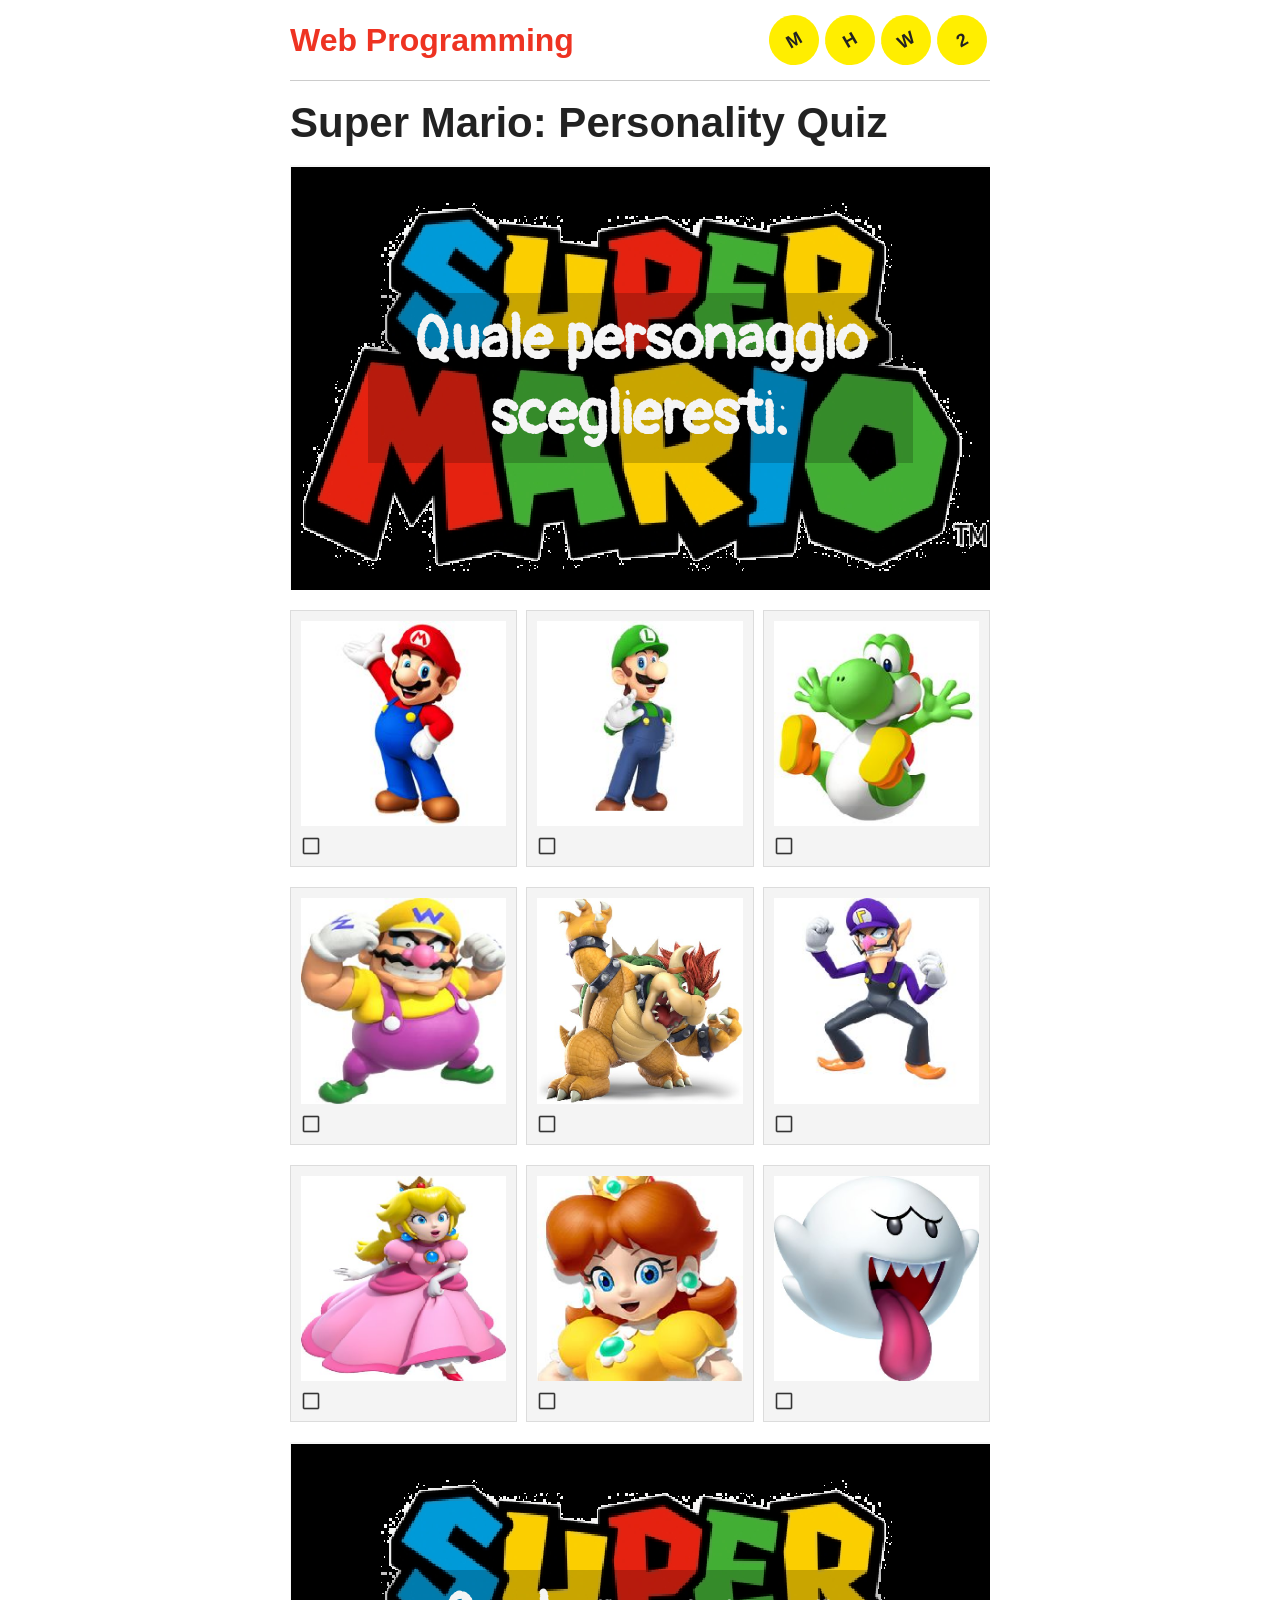
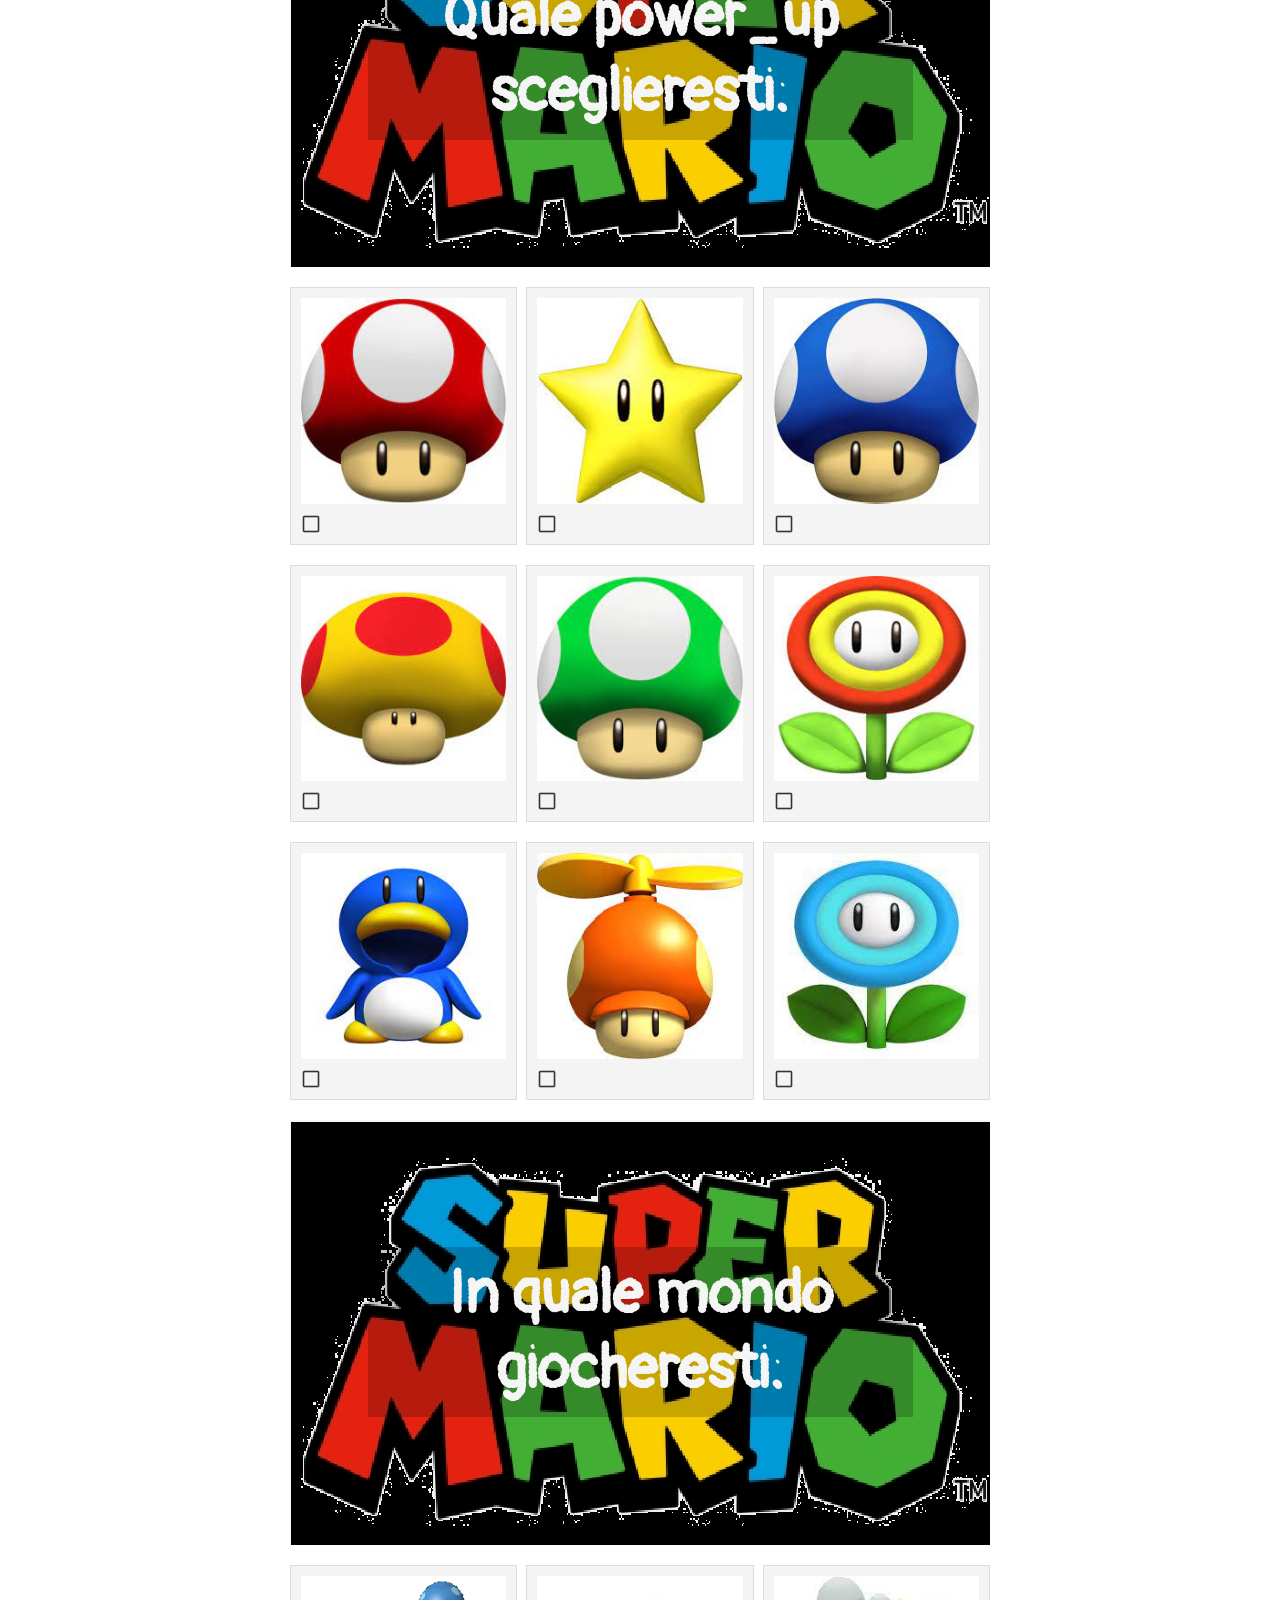
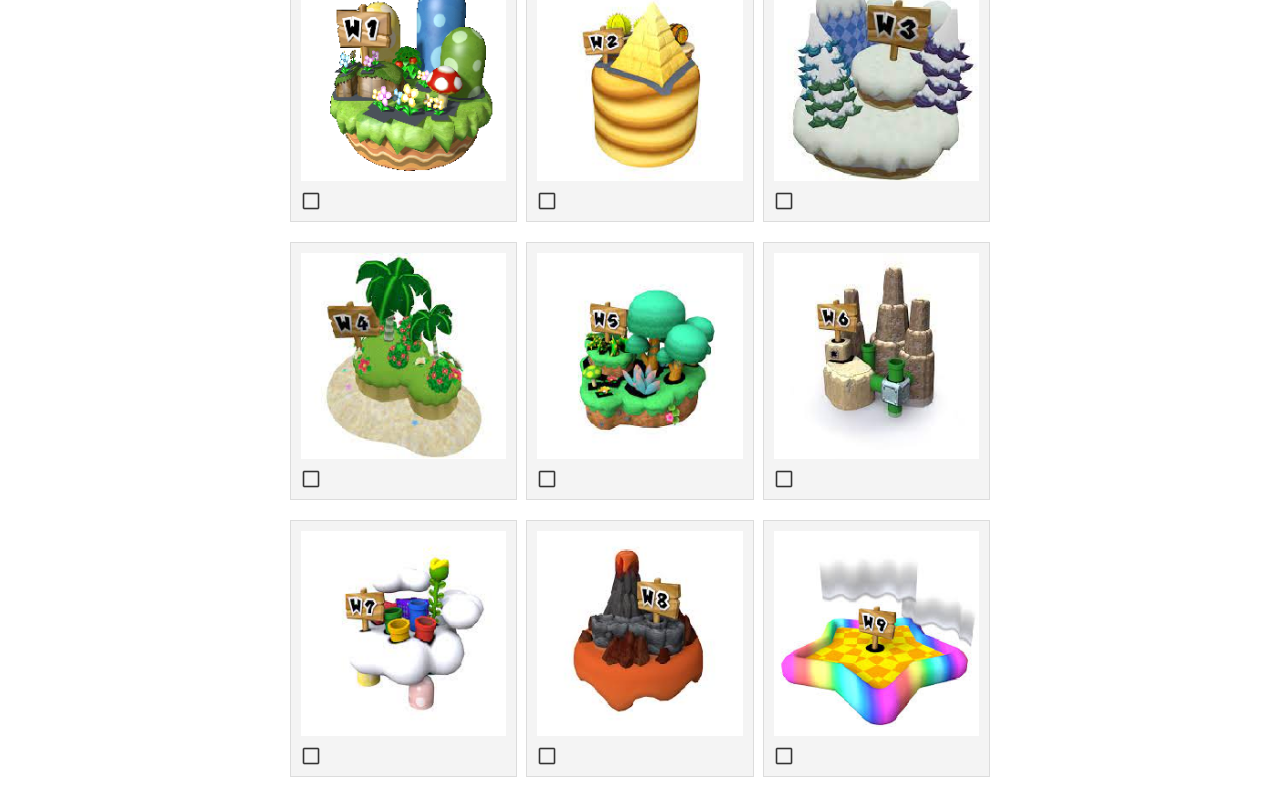
<file: index.html>
<!DOCTYPE html>
<html>

  <head>
    <meta charset="utf-8">
    <meta name="viewport" content="width=device-width, initial-scale=1">
    <title>Super Mario: Personality Quiz</title>
    <link href="https://fonts.googleapis.com/css?family=Pangolin:400,700|Proxima+Nova" rel="stylesheet" type="text/css">
    <link rel="stylesheet" href="provided-style.css"/>
    <link rel="stylesheet" href="style.css"/>
    <script src="constants.js" defer="true"></script>
    <script src="script.js" defer="true"></script>
  </head>

  <body>
    <article>
      <header>
          <h1>Web Programming</h1>
          <div>
            <span>M</span>
            <span>H</span>
            <span>W</span>
            <span>2</span>
          </div>
      </header>
      <h1>Super Mario: Personality Quiz</h1>

      <section class="question-name">
        <h1>Quale personaggio sceglieresti:</h1>
      </section>

      <section class="choice-grid">
        <div data-choice-id="blep" data-question-id="one">
          <img src="./images/one/1_1.png"/>
          <img class="checkbox" src="images/unchecked.png"/>
        </div>

        <div data-choice-id="happy" data-question-id="one">
          <img src="./images/one/1_2.png"/>
          <img class="checkbox" src="images/unchecked.png"/>
        </div>

        <div data-choice-id="sleeping" data-question-id="one">
          <img src="./images/one/1_3.png"/>
          <img class="checkbox" src="images/unchecked.png"/>
        </div>

        <div data-choice-id="dopey" data-question-id="one">
          <img src="./images/one/1_4.png"/>
          <img class="checkbox" src="images/unchecked.png"/>
        </div>

        <div data-choice-id="burger" data-question-id="one">
          <img src="./images/one/1_5.png"/>
          <img class="checkbox" src="images/unchecked.png"/>
        </div>

        <div data-choice-id="cart" data-question-id="one">
          <img src="./images/one/1_6.png"/>
          <img class="checkbox" src="images/unchecked.png"/>
        </div>

        <div data-choice-id="nerd" data-question-id="one">
          <img src="./images/one/1_7.png"/>
          <img class="checkbox" src="images/unchecked.png"/>
        </div>

        <div data-choice-id="shy" data-question-id="one">
          <img src="./images/one/1_8.png"/>
          <img class="checkbox" src="images/unchecked.png"/>
        </div>

        <div data-choice-id="sleepy" data-question-id="one">
          <img src="./images/one/1_9.png"/>
          <img class="checkbox" src="images/unchecked.png"/>
        </div>
      </section>

      <section class="question-name">
        <h1>Quale power_up sceglieresti:</h1>
      </section>

      <section class="choice-grid">
        <div data-choice-id="blep" data-question-id="two">
          <img src="images/two/2_1.png"/>
          <img class="checkbox" src="images/unchecked.png"/>
        </div>

        <div data-choice-id="happy" data-question-id="two">
          <img src="images/two/2_2.png"/>
          <img class="checkbox" src="images/unchecked.png"/>
        </div>

        <div data-choice-id="sleeping" data-question-id="two">
          <img src="images/two/2_3.png"/>
          <img class="checkbox" src="images/unchecked.png"/>
        </div>

        <div data-choice-id="dopey" data-question-id="two">
          <img src="images/two/2_4.png"/>
          <img class="checkbox" src="images/unchecked.png"/>
        </div>

        <div data-choice-id="burger" data-question-id="two">
          <img src="images/two/2_5.png"/>
          <img class="checkbox" src="images/unchecked.png"/>
        </div>

        <div data-choice-id="cart" data-question-id="two">
          <img src="images/two/2_6.png"/>
          <img class="checkbox" src="images/unchecked.png"/>
        </div>

        <div data-choice-id="nerd" data-question-id="two">
          <img src="images/two/2_7.png"/>
          <img class="checkbox" src="images/unchecked.png"/>
        </div>

        <div data-choice-id="shy" data-question-id="two">
          <img src="images/two/2_8.png"/>
          <img class="checkbox" src="images/unchecked.png"/>
        </div>

        <div data-choice-id="sleepy" data-question-id="two">
          <img src="images/two/2_9.png"/>
          <img class="checkbox" src="images/unchecked.png"/>
        </div>
      </section>

      <section class="question-name">
        <h1>In quale mondo giocheresti:</h1>
      </section>

      <section class="choice-grid">
        <div data-choice-id="blep" data-question-id="three">
          <img src="images/three/3_1.png"/>
          <img class="checkbox" src="images/unchecked.png"/>
        </div>

        <div data-choice-id="happy" data-question-id="three">
          <img src="images/three/3_2.png"/>
          <img class="checkbox" src="images/unchecked.png"/>
        </div>

        <div data-choice-id="sleeping" data-question-id="three">
          <img src="images/three/3_3.png"/>
          <img class="checkbox" src="images/unchecked.png"/>
        </div>

        <div data-choice-id="dopey" data-question-id="three">
          <img src="images/three/3_4.png"/>
          <img class="checkbox" src="images/unchecked.png"/>
        </div>

        <div data-choice-id="burger" data-question-id="three">
          <img src="images/three/3_5.png"/>
          <img class="checkbox" src="images/unchecked.png"/>
        </div>

        <div data-choice-id="cart" data-question-id="three">
          <img src="images/three/3_6.png"/>
          <img class="checkbox" src="images/unchecked.png"/>
        </div>

        <div data-choice-id="nerd" data-question-id="three">
          <img src="images/three/3_7.png"/>
          <img class="checkbox" src="images/unchecked.png"/>
        </div>

        <div data-choice-id="shy" data-question-id="three">
          <img src="images/three/3_8.png"/>
          <img class="checkbox" src="images/unchecked.png"/>
        </div>

        <div data-choice-id="sleepy" data-question-id="three">
          <img src="images/three/3_9.png"/>
          <img class="checkbox" src="images/unchecked.png"/>
        </div>
      </section>

    </article>
  </body>
</html>
</file>
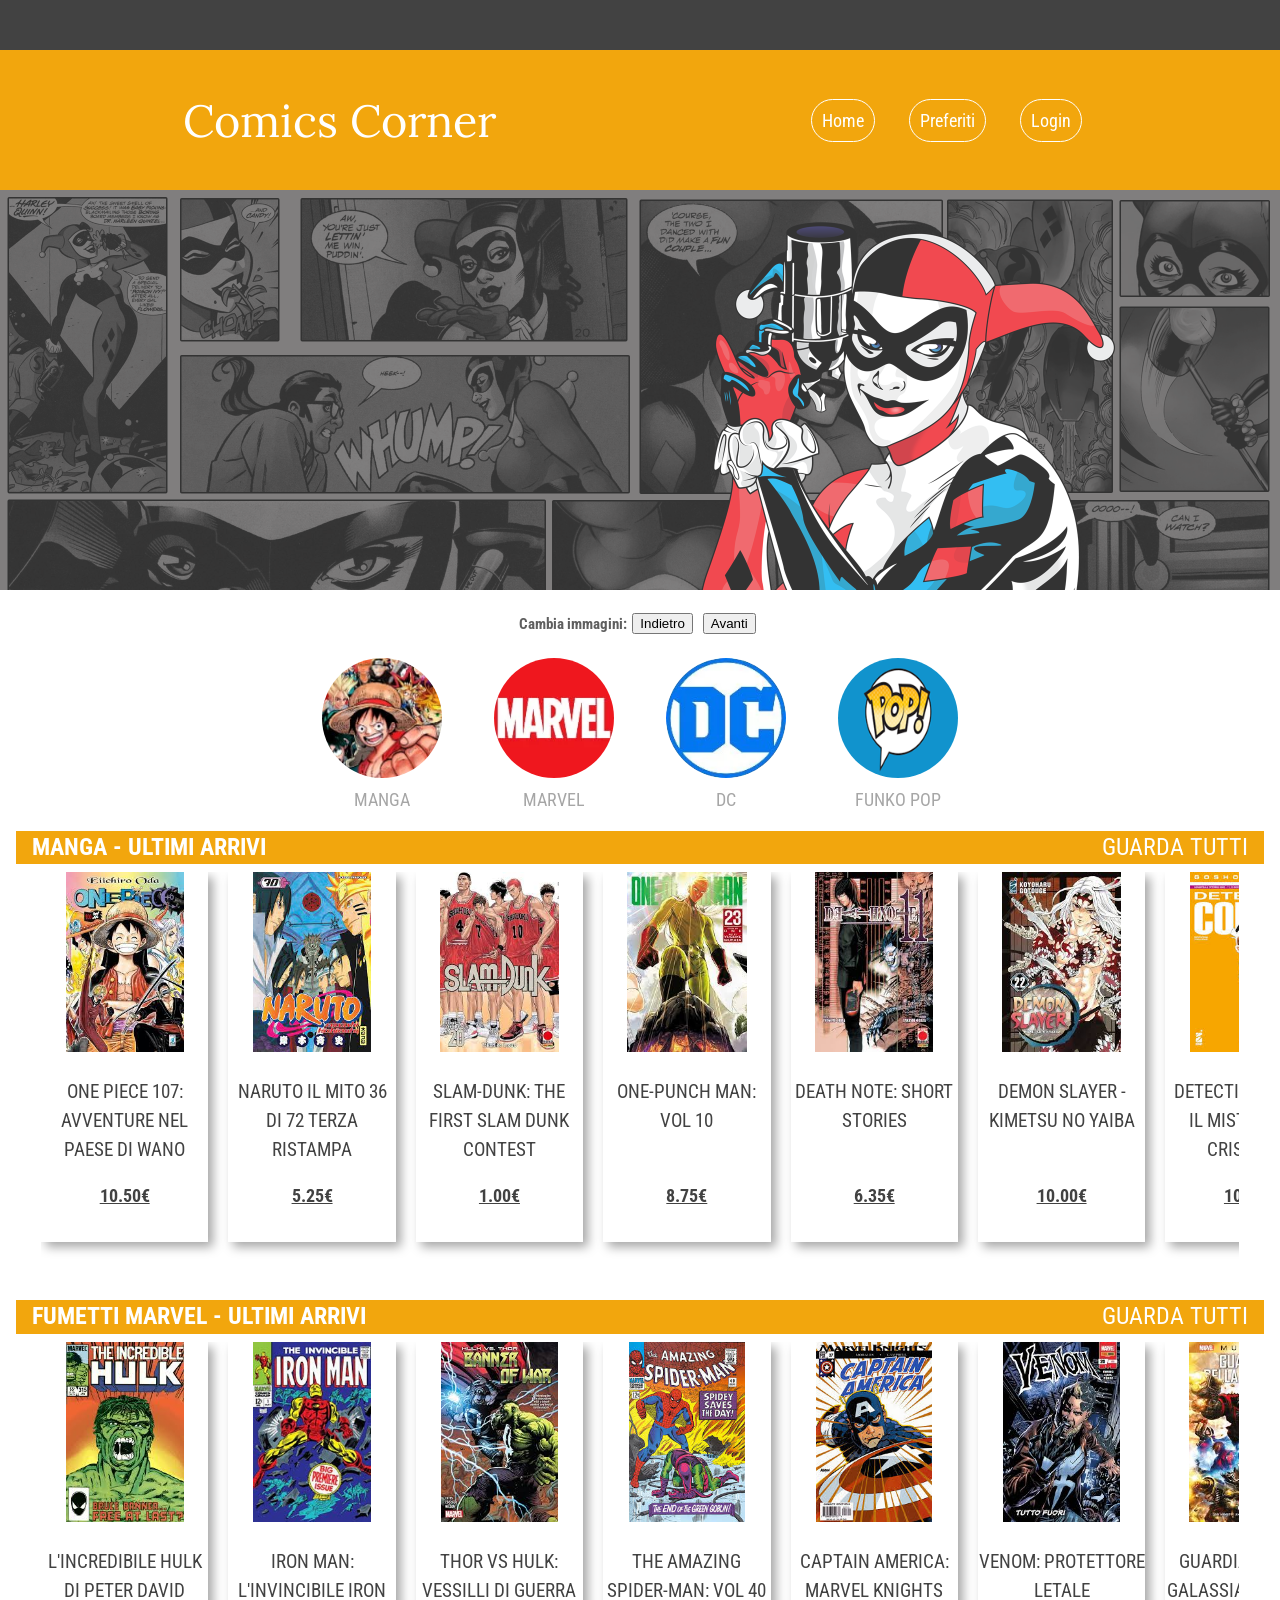
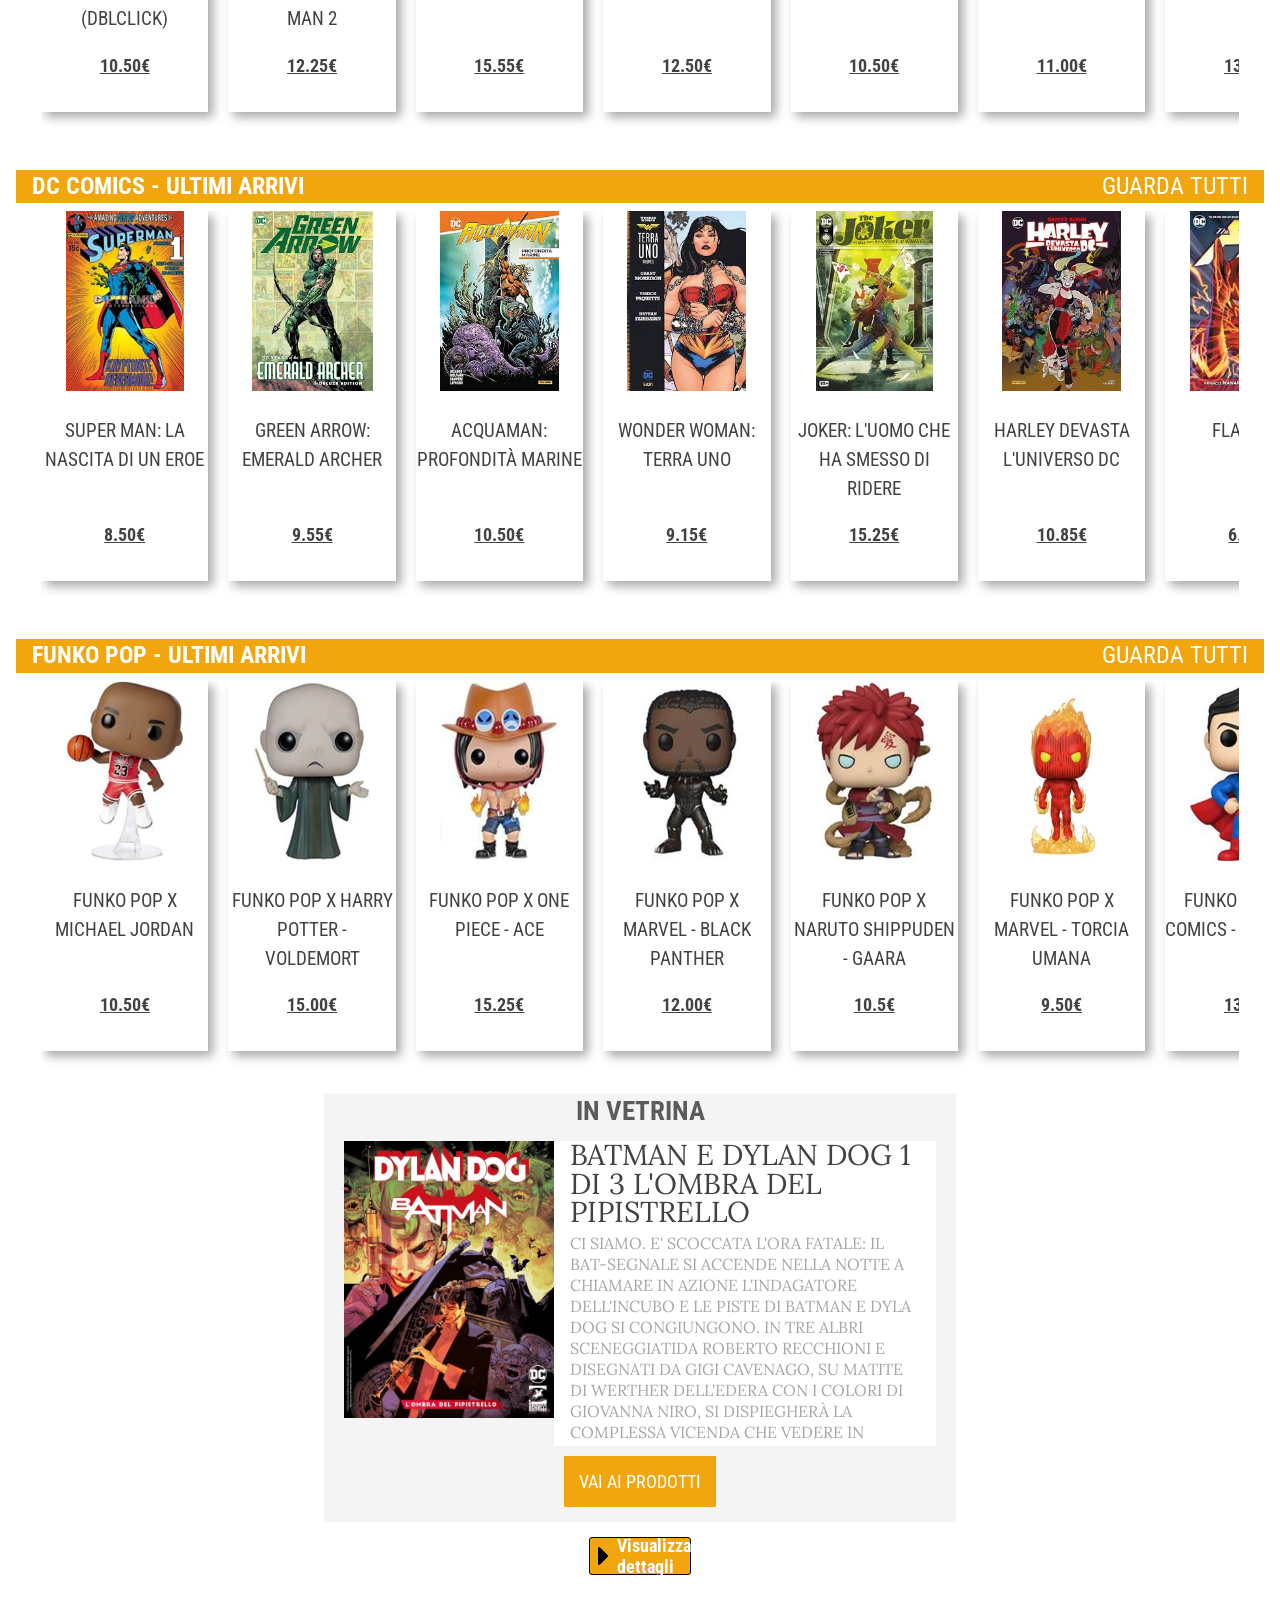
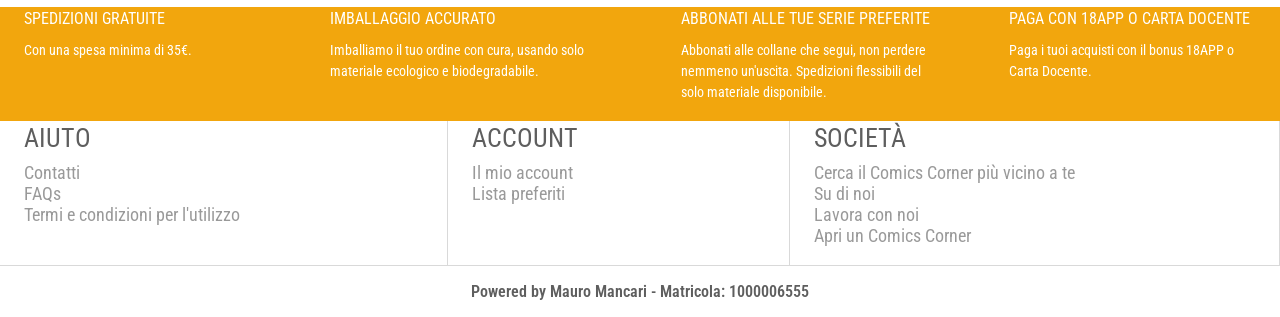
<file: mhw2.html>
<!DOCTYPE html>
<html>
    <head>
        <meta charset="utf-8">
        <meta name="viewport" content="width=device-width, initial-scale=1">
        <link href="https://fonts.googleapis.com/css2?family=Roboto+Condensed:ital,wght@0,100..900;1,100..900&display=swap" rel="stylesheet">
        <link href="https://fonts.googleapis.com/css2?family=Lora:ital,wght@0,400..700;1,400..700&display=swap" rel="stylesheet">
        <link rel="stylesheet" href="mhw2.css">
        <script src="mhw2.js" defer></script>
        <title>Comics Corner</title>
    </head>
    <body>
        <header>
            <div class="upper-bar"></div>
            <div class="middle-bar">
                <nav>
                    <div id="logo">
                        <span>Comics Corner</span>                    
                    </div>
                    <div id="links">
                        <a>Home</a>
                        <a>Preferiti</a>
                        <a>Login</a>
                    </div>
                    <div id="menu">
                        <div></div>
                        <div></div>
                        <div></div>
                    </div>
                </nav>           
            </div>
        </header>

        <section class="section-img">
        </section>
        <div id="button-change">
            <h5>Cambia immagini:</h5>
            <button id="indietro">Indietro</button>
            <button id="avanti">Avanti</button>
        </div>
        
        <section id="album-view" class="main">
            <div class="boxed-content-column">
                <div class="box-container">
                    <a title="MANGA">
                        <h3>Manga</h3>
                        <img src="img/manga.webp">
                    </a>
                    <a title="MARVEL">
                        <h3>Marvel</h3>
                        <img src="img/fumetti.webp">
                    </a>
                    <a title="DC">
                        <h3>DC</h3>
                        <img src="img/DC.webp">
                    </a>
                    <a title="FUNKO POP">
                        <h3>Funko Pop</h3>
                        <img src="img/funko.png">
                    </a>
                </div>

                <div class="contenitore">
                    <div class="griglia">
                        <a class="box-color">
                            <h2>Manga - Ultimi arrivi</h2>
                            <div class="effects">
                                <span class="efx">GUARDA TUTTI</span>
                            </div>
                        </a>

                        <div class="slider">
                            <!-- <div></div> bottoni per far girare le immagini-->
                            <div class="slider-cont">
                                <div id class="list">
                                    <a class="box-link">
                                        <div class="card">
                                            <div class="text-block">
                                                <h3 class="caption">One Piece 107: Avventure nel paese di Wano</h3>
                                                <h4 class="prezzo">
                                                    <span>10.50€</span>
                                                </h4>
                                            </div>
                                            <img src="img/onepiece.jpeg" class="slider-img mdl-img">
                                        </div>
                                    </a>
                                    <a class="box-link">
                                        <div class="card">
                                            <div class="text-block">
                                                <h3 class="caption">Naruto il mito 36 di 72 terza ristampa</h3>
                                                <h4 class="prezzo">
                                                    <span>5.25€</span>
                                                </h4>
                                            </div>
                                            <img src="img/naruto.jpeg" class="slider-img mdl-img">
                                        </div>
                                    </a>
                                    <a class="box-link">
                                        <div class="card">
                                            <div class="text-block">
                                                <h3 class="caption">Slam-Dunk: The first slam dunk contest</h3>
                                                <h4 class="prezzo">
                                                    <span>1.00€</span>
                                                </h4>
                                            </div>
                                            <img src="img/slamdunk.jpeg" class="slider-img mdl-img">
                                        </div>
                                    </a>
                                    <a class="box-link">
                                        <div class="card">
                                            <div class="text-block">
                                                <h3 class="caption">One-Punch Man: Vol 10</h3>
                                                <h4 class="prezzo">
                                                    <span>8.75€</span>
                                                </h4>
                                            </div>
                                            <img src="img/punchman.jpeg" class="slider-img mdl-img">
                                        </div>
                                    </a>
                                    <a class="box-link">
                                        <div class="card">
                                            <div class="text-block">
                                                <h3 class="caption">Death Note: Short Stories</h3>
                                                <h4 class="prezzo">
                                                    <span>6.35€</span>
                                                </h4>
                                            </div>
                                            <img src="img/death.jpeg" class="slider-img mdl-img">
                                        </div>
                                    </a>
                                    <a class="box-link">
                                        <div class="card">
                                            <div class="text-block">
                                                <h3 class="caption">Demon Slayer - Kimetsu no yaiba</h3>
                                                <h4 class="prezzo">
                                                    <span>10.00€</span>
                                                </h4>
                                            </div>
                                            <img src="img/demon.jpeg" class="slider-img mdl-img">
                                        </div>
                                    </a>
                                    <a class="box-link">
                                        <div class="card">
                                            <div class="text-block">
                                                <h3 class="caption">Detective Conan: Il mistero del cristallo</h3>
                                                <h4 class="prezzo">
                                                    <span>10.55€</span>
                                                </h4>
                                            </div>
                                            <img src="img/conan.jpeg" class="slider-img mdl-img">
                                        </div>
                                    </a>
                                </div>
                            </div>
                        </div>
                    </div>
                </div>

                <div class="contenitore">
                    <div class="griglia">
                        <a class="box-color">
                            <h2>Fumetti Marvel - Ultimi arrivi</h2>
                            <div class="effects">
                                <span class="efx">GUARDA TUTTI</span>
                            </div>
                        </a>

                        <div class="slider">
                            <!-- <div></div> bottoni per far girare le immagini-->
                            <div class="slider-cont">
                                <div class="list">
                                    <a class="box-link">
                                        <div class="card pref">
                                            <div class="text-block">
                                                <h3 class="caption">L'incredibile Hulk di Peter David (dblclick)</h3>
                                                <h4 class="prezzo">
                                                    <span>10.50€</span>
                                                </h4>
                                            </div>
                                            <img src="img/hulk.jpeg" class="slider-img">
                                        </div>
                                    </a>
                                    <a class="box-link">
                                        <div class="card">
                                            <div class="text-block">
                                                <h3 class="caption">Iron Man: L'invincibile Iron Man 2</h3>
                                                <h4 class="prezzo">
                                                    <span>12.25€</span>
                                                </h4>
                                            </div>
                                            <img src="img/ironman.jpeg" class="slider-img mdl-img">
                                        </div>
                                    </a>
                                    <a class="box-link">
                                        <div class="card">
                                            <div class="text-block">
                                                <h3 class="caption">Thor vs Hulk: Vessilli di guerra</h3>
                                                <h4 class="prezzo">
                                                    <span>15.55€</span>
                                                </h4>
                                            </div>
                                            <img src="img/thorvshulk.jpeg" class="slider-img mdl-img">
                                        </div>
                                    </a>
                                    <a class="box-link">
                                        <div class="card">
                                            <div class="text-block">
                                                <h3 class="caption">The Amazing Spider-Man: Vol 40</h3>
                                                <h4 class="prezzo">
                                                    <span>12.50€</span>
                                                </h4>
                                            </div>
                                            <img src="img/spideman.jpeg" class="slider-img mdl-img">
                                        </div>
                                    </a>
                                    <a class="box-link">
                                        <div class="card">
                                            <div class="text-block">
                                                <h3 class="caption">Captain America: Marvel Knights</h3>
                                                <h4 class="prezzo">
                                                    <span>10.50€</span>
                                                </h4>
                                            </div>
                                            <img src="img/captainamerica.jpeg" class="slider-img mdl-img">
                                        </div>
                                    </a>
                                    <a class="box-link">
                                        <div class="card">
                                            <div class="text-block">
                                                <h3 class="caption">Venom: Protettore letale</h3>
                                                <h4 class="prezzo">
                                                    <span>11.00€</span>
                                                </h4>
                                            </div>
                                            <img src="img/venom.jpeg" class="slider-img mdl-img">
                                        </div>
                                    </a>
                                    <a class="box-link">
                                        <div class="card">
                                            <div class="text-block">
                                                <h3 class="caption">Guardiani della Galassia: Retaggio</h3>
                                                <h4 class="prezzo">
                                                    <span>13.25€</span>
                                                </h4>
                                            </div>
                                            <img src="img/guardiani.jpeg" class="slider-img mdl-img">
                                        </div>
                                    </a>
                                </div>
                            </div>
                        </div>
                    </div>
                </div>

                <div class="contenitore">
                    <div class="griglia">
                        <a class="box-color">
                            <h2>DC Comics - Ultimi arrivi</h2>
                            <div class="effects">
                                <span class="efx">GUARDA TUTTI</span>
                            </div>
                        </a>

                        <div class="slider">
                            <!-- <div></div> bottoni per far girare le immagini-->
                            <div class="slider-cont">
                                <div class="list">
                                    <a class="box-link">
                                        <div class="card">
                                            <div class="text-block">
                                                <h3 class="caption">Super Man: La nascita di un eroe</h3>
                                                <h4 class="prezzo">
                                                    <span>8.50€</span>
                                                </h4>
                                            </div>
                                            <img src="img/superman.jpeg" class="slider-img mdl-img">
                                        </div>
                                    </a>
                                    <a class="box-link">
                                        <div class="card">
                                            <div class="text-block">
                                                <h3 class="caption">Green Arrow: Emerald archer</h3>
                                                <h4 class="prezzo">
                                                    <span>9.55€</span>
                                                </h4>
                                            </div>
                                            <img src="img/arrow.jpeg" class="slider-img mdl-img">
                                        </div>
                                    </a>
                                    <a class="box-link">
                                        <div class="card">
                                            <div class="text-block">
                                                <h3 class="caption">Acquaman: Profondità marine</h3>
                                                <h4 class="prezzo">
                                                    <span>10.50€</span>
                                                </h4>
                                            </div>
                                            <img src="img/acquaman.jpeg" class="slider-img mdl-img">
                                        </div>
                                    </a>
                                    <a class="box-link">
                                        <div class="card">
                                            <div class="text-block">
                                                <h3 class="caption">Wonder Woman: Terra uno</h3>
                                                <h4 class="prezzo">
                                                    <span>9.15€</span>
                                                </h4>
                                            </div>
                                            <img src="img/wonderwoman.jpeg" class="slider-img mdl-img">
                                        </div>
                                    </a>
                                    <a class="box-link">
                                        <div class="card">
                                            <div class="text-block">
                                                <h3 class="caption">Joker: L'uomo che ha smesso di ridere</h3>
                                                <h4 class="prezzo">
                                                    <span>15.25€</span>
                                                </h4>
                                            </div>
                                            <img src="img/joker.jpeg" class="slider-img mdl-img">
                                        </div>
                                    </a>
                                    <a class="box-link">
                                        <div class="card">
                                            <div class="text-block">
                                                <h3 class="caption">Harley Devasta l'Universo DC</h3>
                                                <h4 class="prezzo">
                                                    <span>10.85€</span>
                                                </h4>
                                            </div>
                                            <img src="img/harley.jpeg" class="slider-img mdl-img">
                                        </div>
                                    </a>
                                    <a class="box-link">
                                        <div class="card">
                                            <div class="text-block">
                                                <h3 class="caption">Flash 47</h3>
                                                <h4 class="prezzo">
                                                    <span>6.45€</span>
                                                </h4>
                                            </div>
                                            <img src="img/flash.jpeg" class="slider-img mdl-img">
                                        </div>
                                    </a>
                                </div>
                            </div>
                        </div>
                    </div>
                </div>

            

                <div class="contenitore">
                    <div class="griglia">
                        <a class="box-color">
                            <h2>Funko Pop - Ultimi arrivi</h2>
                            <div class="effects">
                                <span class="efx">GUARDA TUTTI</span>
                            </div>
                        </a>

                        <div class="slider">
                            <!-- <div></div> bottoni per far girare le immagini-->
                            <div class="slider-cont">
                                <div class="list">
                                    <a class="box-link">
                                        <div class="card">
                                            <div class="text-block">
                                                <h3 class="caption">Funko Pop x Michael Jordan</h3>
                                                <h4 class="prezzo">
                                                    <span>10.50€</span>
                                                </h4>
                                            </div>
                                            <img src="img/mj.jpeg" class="slider-img mdl-img">
                                        </div>
                                    </a>
                                    <a class="box-link">
                                        <div class="card">
                                            <div class="text-block">
                                                <h3 class="caption">Funko Pop x Harry Potter - Voldemort</h3>
                                                <h4 class="prezzo">
                                                    <span>15.00€</span>
                                                </h4>
                                            </div>
                                            <img src="img/voldemort.jpeg" class="slider-img mdl-img">
                                        </div>
                                    </a>
                                    <a class="box-link">
                                        <div class="card">
                                            <div class="text-block">
                                                <h3 class="caption">Funko Pop x One Piece - Ace</h3>
                                                <h4 class="prezzo">
                                                    <span>15.25€</span>
                                                </h4>
                                            </div>
                                            <img src="img/ace.jpeg" class="slider-img mdl-img">
                                        </div>
                                    </a>
                                    <a class="box-link">
                                        <div class="card">
                                            <div class="text-block">
                                                <h3 class="caption">Funko Pop x Marvel - Black Panther</h3>
                                                <h4 class="prezzo">
                                                    <span>12.00€</span>
                                                </h4>
                                            </div>
                                            <img src="img/marvel2.jpeg" class="slider-img mdl-img">
                                        </div>
                                    </a>
                                    <a class="box-link">
                                        <div class="card">
                                            <div class="text-block">
                                                <h3 class="caption">Funko Pop x Naruto Shippuden - Gaara</h3>
                                                <h4 class="prezzo">
                                                    <span>10.5€</span>
                                                </h4>
                                            </div>
                                            <img src="img/gaara.jpeg" class="slider-img mdl-img">
                                        </div>
                                    </a>
                                    <a class="box-link">
                                        <div class="card">
                                            <div class="text-block">
                                                <h3 class="caption">Funko Pop x Marvel - Torcia Umana</h3>
                                                <h4 class="prezzo">
                                                    <span>9.50€</span>
                                                </h4>
                                            </div>
                                            <img src="img/marvel.jpeg" class="slider-img mdl-img">
                                        </div>
                                    </a>
                                    <a class="box-link">
                                        <div class="card">
                                            <div class="text-block">
                                                <h3 class="caption">Funko Pop x DC Comics - Super Man</h3>
                                                <h4 class="prezzo">
                                                    <span>13.25€</span>
                                                </h4>
                                            </div>
                                            <img src="img/dc.jpeg" class="slider-img mdl-img">
                                        </div>
                                    </a>
                                </div>
                            </div>
                        </div>
                    </div>
                </div>
            </div>           
        </section>
        
        <section id="modal-view" class="hidden">
        </section>
        

        <section class="grid2">
            <div class="vetrina">
                <div class="title">
                    <h2>In vetrina</h2>
                </div>
                <div class="idk">
                    <div class="cover">
                        <img src="img/batman_dylandog.webp">
                    </div>
                    <div class="text">
                        <h3>Batman e Dylan Dog 1 di 3 L'ombra del pipistrello</h3>
                        <div>
                            <p>
                                Ci siamo. E' scoccata l'ora fatale: Il Bat-segnale si accende nella notte a chiamare in azione l'indagatore dell'incubo e le piste di Batman e Dyla Dog si congiungono. In tre albri sceneggiatida Roberto Recchioni e disegnati da Gigi Cavenago, su matite di werther dell'edera con i colori di Giovanna niro, si dispiegherà la complessa vicenda che vedere in azione, fianco a fianco, la creatura di Tiziano Sclavi (trasformatasi nel tempo in un autentico fenomeno di costume) e quel cavaliere oscuro made in DC comics che, a partire dagli anni quaranta, è diventato una delle icone pop più conosciute e amate dei fumetti, del cinema, della tv, dei videogiochi e del merchandaising. E con loro due, a muoversi nel lato oscuro del mondo, tra Gotham e Londra, ci saranno Grucho e Alfred, Gordon e Bloch, Xabaras e Joker. E ancora Killer Croc, Madame Trelkovski, Catwoman, Etrigan. E poi zombie a volontà. Ma poteva forse mancare un certo John Constantine? Appuntamento mensile a partire da giugno, tra Londra e Gotham City!
                            </p>
                        </div>
                    </div>
                </div>
                <div class="button">
                    <div>
                        <a>Vai ai prodotti</a>
                    </div>
                </div>
            </div>
        </section>

        <div class="show-details">
            <img src="img/forward-arrow.png">
            <span>Visualizza dettagli</span>
        </div>
        

        <div class="content hidden">
            <p>
                Nel nostro sito puoi trovare:
            </p>
            <ul>
                <li>Manga sempre aggiornati</li>
                <li>Fumetti Marvel in edizione limitata</li>
                <li>DC Comics, fumetti e funko pop</li>
                <li>I Funko Pop più belli di sempre</li>
            </ul>
        </div>

        <footer>
            <section id="upper-half">
                <div class="upper-first">
                    <div class="upper-second">
                        <div class="upper-details">
                            <h4>Spedizioni gratuite</h4>
                            <div>
                                <p>
                                    Con una spesa minima di 35€.
                                </p>
                            </div>
                        </div>
                        <div class="upper-details">
                            <h4>Imballaggio accurato</h4>
                            <div>
                                <p>
                                    Imballiamo il tuo ordine con cura, usando solo materiale ecologico e biodegradabile.
                                </p>
                            </div>
                        </div>
                        <div class="upper-details">
                            <h4>Abbonati alle tue serie preferite</h4>
                            <div>
                                <p>
                                    Abbonati alle collane che segui, non perdere nemmeno un'uscita. Spedizioni flessibili del solo materiale disponibile.
                                </p>
                            </div>
                        </div>
                        <div class="upper-details">
                            <h4>Paga con 18App o carta docente</h4>
                            <div>
                                <p>
                                    Paga i tuoi acquisti con il bonus 18APP o Carta Docente.
                                </p>
                            </div>
                        </div>
                    </div>
                </div>                
            </section>

            <section class="footer-bar">
                <div class="first">
                    <div class="first second">
                        <div class="details">
                            <h4>Aiuto</h4>
                            <div>
                                <p>
                                    <a>Contatti</a><br>
                                    <a>FAQs</a><br>
                                    <a>Termi e condizioni per l'utilizzo</a>
                                </p>
                            </div>
                        </div>
                        <div class="details">
                            <h4>Account</h4>
                            <div>
                                <p>
                                    <a>Il mio account</a><br>
                                    <a>Lista preferiti</a><br>
                                </p>
                            </div>
                        </div>
                        <div class="details">
                            <h4>Società</h4>
                            <div>
                                <p>
                                    <a class="underline" data-name="one">Cerca il Comics Corner più vicino a te</a><br>
                                    <a class="underline" data-name="one">Su di noi</a><br>
                                    <a class="underline" data-name="one">Lavora con noi</a><br>
                                    <a class="underline" data-name="one">Apri un Comics Corner</a>
                                </p>
                            </div>
                        </div>
                    </div>
                </div>                
            </section>

            <section id="credits">
                <div>
                    <p>Powered by Mauro Mancari - Matricola: 1000006555</p>
                </div>
            </section>
        
        </footer>

    </body>
</html>
</file>
<file: provided-style.css>
article {
  margin: auto;
  width: 700px;
}

#author {
  font-size: 14px;
}

body {
  color: #222222;
  font-family: 'Proxima Nova', 'Helvetica', 'Arial', sans-serif;
  font-size: 18px;
  margin: 0;
}

h1 {
  font-size: 42px;
  margin: 18px 0;
}

header h1 {
  font-size: 32px;
}

header {
  display: flex;
  border-bottom: 1px solid #cccccc;
  height: 80px;
}

header div,
header h1 {
  display: flex;
  flex-grow: 1;
}

header div,
header div span,
header h1 {
  display: flex;
  align-content: space-between;
  align-items: center;
}

header div {
  justify-content: flex-end;
}

header div span {
  display: flex;
  align-items: center;
  justify-content: center;
  border-radius: 100%;
  background-color: #ffee00;
  height: 50px;
  width: 50px;
  font-weight: bold;
  margin: 0 3px;
  transform: rotate(-30deg);
}

header h1 {
  color: #ee3322;
  font-family: 'Helvetica', sans-serif;
  justify-content: flex-start;
  margin: 0;
}

.choice-grid img.checkbox {
  margin-top: 5px;
  height: 20px;
  width: 20px;
}

p {
  margin: 18px 0;
}

.question-name {
  align-items: center;
  background-image: url('./images/background.png');
  display: flex;
  height: 425px;
  justify-content: center;
  margin-bottom: 20px;
  text-align: center;
  width: 100%;
}

.question-name h1 {
  background-color: rgba(255,255,255, 0.9);
  color: black;
  font-family: 'Pangolin', 'Trebuchet MS', cursive;
  font-size: 60px;
  padding: 10px;
  max-width: 75%;
}
</file>
<file: style.css>
/* TODO: inserite il CSS necessario per completare il MHW! */

div.checked{
	background-color: #cfe3ff;
}

.unchecked{
	opacity: 0.6;
}

/*Aggiungo alcune modifiche al background per un puro fattore estetico*/
section.question-name{
	background-image: url("images/smwallpaper.png");

}
section.question-name h1{
	background-color: rgba(0, 0, 0, .2);
	color: whitesmoke;
}
.choice-grid{
	display: flex;
	flex-wrap: wrap;
	justify-content: space-between;
}

.choice-grid div{	
	background-color: #f4f4f4;

	border: 1px solid #dcdcdc;
	padding: 10px 10px;
	margin: 0px 0px 20px 0px;

	width: calc(32.5% - 22px);
	}

.choice-grid img{
	width: 100%;
}
.choice-grid img.checkbox{
	display: block;
}

.reset_button{
	background-color: #cecece;
	color: black;

	height: 50px;
	width: 100%;

	display: flex;
	align-items: center;
	justify-content: center;
}
.reset_button:hover{
	background-color: #e0e0e0;
}

.result h1{
	margin: 0px;
}
.result{
	margin: 20px 0px;
	padding: 20px;
}


/*MEDIA QUERY->aggiungo qualche riga di codice per migliorare l'estetica in mobile mode*/

@media (max-width: 700px){
    article {
        width: 95%;
    }
    header div span {
        display: none;
    }
    .question-name{
        height: 200px;

        background-size: 100% 100%;
        background-repeat: no-repeat;
    }
    .question-name h1{
        font-size: 1.9rem;
    }

}
@media(max-width: 500px){
    .choice-grid div {
        width: calc(49% - 22px);
    }
}
</file>
<file: mhw2.css>
body{
	color: rgba(26, 26, 26, .7);
	font-family: "Roboto Condensed", sans-serif;
	font-size: 18px;

	margin: 0;
}

.upper-bar{
    height: 50px;
    width: 100%;
    
    background-color: #424242;
}

.middle-bar{
    background-color: #f2a60d;
    color: white;

    display: flex;
    justify-content: center;
    align-items: center;
    
    height: 140px;
}

.middle-bar nav{
    position: absolute;
    
    display: flex;
    align-items: center;
    
}

#links{
    padding-left: 150px;
}

#links a{
    margin: 15px;
    padding: 10px 10px;

    border: 1px solid white;
    border-radius: 100px;
}

#links a:hover{
    background-color: rgba(255, 255, 255, 0.4);
}

a{
    cursor: pointer;
}

#logo{
    font-family: "Lora", serif;
	font-size: 2.5em;

    padding-right: 150px;
}


#menu{
    display: none;
}

#menu div{
	width: 25px;
	height: 3px;
	background-color: white;
	margin: 5px 0;
}

.section-img{
    background-image: url(img/sfondo.png);
    background-size: cover;
    background-position: top;
	background-repeat: no-repeat;
	position: relative;

    height: 400px;
}

.section-img::before{
    content: '';
    position: absolute;
	top: 0;
	left: 0;
	right: 0;
	bottom: 0;
	background-color: rgba(255, 255, 255, .2);
}


.section-container{
    display: flex;
    flex-direction: row;

    margin-left: auto;
    margin-right: auto;
    width: 100%;
}

.section-container img{
    position: relative;
    
    margin-top: 20px;
    padding: 25px;

 	width: 120px;
    height: 100%;
    min-width: 60px;

    border-radius: 100%;
}

.section-container h3{
    max-width: 140px;
    color: #a6a6a6;
    
    font-size: 1.2rem;    
    font-style: italic;
    
    text-transform: uppercase;
    text-align: center;

    margin-top: -15px;
    margin-left: 15px;
}


.container{
    width: 100%;
    
    margin-left: auto;
    margin-right: auto;

    display: flex;
    flex-direction: row;
    
    justify-content: center;
}

.boxes{
    margin-bottom: auto;
    align-items: flex-end;
}

h3 {
    font-size: 1.8rem;
    font-weight: 400;
    text-transform: uppercase;

    line-height: 1.8rem;
    color: #424242;

    margin: 0;
}

h2{
    font-size: 2.1em;
    text-transform: uppercase;
    line-height: 1.4;

    margin: 0;
}

#album-view{
    flex-wrap: wrap;
    flex-direction: row;
}

.main{
    display: flex;
    justify-content: flex-start;
    align-items: center;

    padding-right: 1rem;
    padding-left: 1rem;

    margin-right: auto;
    margin-left: auto;

    /*width: 100%;*/
    min-height: 100vh;
    overflow: hidden;
}

.boxed-content-column{
    display: flex;
    flex-direction: column;
    align-items: center;
    justify-content: center;

    width: 100%;
    max-width: 1400px;

    margin-left: auto;
    margin-right: auto;
}

#button-change{
    display: flex;
    align-items: center;
    justify-content: center;
}

#button-change button{
    margin: 5px;
}

.box-container{
    display: flex;
    flex-direction: row;
    justify-content: center;
    align-items: flex-start;
    column-gap: 2rem;

    width: 100%;
    min-width: 100%;
    max-width: 100%;
    
    margin-right: auto;
    margin-left: auto;
}

.box-container a{
    display: flex;
    flex-direction: column;
    align-items: center;
    
    overflow: hidden;
    
    width: 100%;
    min-width: 140px;
    max-width: 140px;
}

.box-container h3{
    margin-top: 0.5rem;
    color: #a6a6a6;
    text-align: center;
    font-size: 1em;

    max-width: 140px;
    order: 1;
}

.box-container img{
    border-radius: 50%;
    
    background-size: cover;
    overflow: hidden;

    height: 100%;
    width: 120px;
    order: 0;
}

.contenitore{
    display: flex;
    flex-direction: column;
    align-items: center;
    justify-content: center;
    align-self: center;
    
    width: 100%;
    max-width: 1400px;

    margin-right: auto;
    margin-left: auto;
}

.griglia{
    justify-content: center;
    flex-wrap: wrap;
    display: flex;
    flex-direction: row;
    align-items: center;

    margin-top: 1rem;

    width: 100%;
    max-width: 1400px;
}

.box-color{
    display: flex;
    flex-direction: row;
    justify-content: space-between;
    
    background-color: #f2a60d;
    color: white;    

    margin-bottom: 0.5rem;

    width: 100%;
    min-width: 100%;
    max-width: 100%;
}

.box-color h2{
    display: inline-block;
    
    line-height: 1.4;
    font-size: 1.5rem;
    
    padding-right: 1rem;
    padding-left: 1rem;
}

.box-color div{
    display: inline-block;
    align-self: center;

    line-height: 1.4;
    font-size: 1.5rem;

    padding-right: 1rem;
    padding-left: 1rem;
}

.slider{
    position: relative;
    margin-bottom: 0;

    padding-right: 25px;
    padding-left: 25px;
    padding-bottom: 0;

    width: 100%;
    max-width: 100%;
}

.slider-cont{
    position: relative;
    
    width: 100%;
    height: 100%;

    overflow: hidden;
    z-index: 0;
}

.list{
    display: flex;

    padding: 0;

    margin-bottom: 10px;

    height: 100%;
    width: 100%;
}

.box-link{
    display: flex;
    flex-direction: column;
    align-items: center;
    justify-content: flex-start;
    flex-shrink: 0;

    background-size: cover;
    box-sizing: border-box;
    box-shadow: 5px 5px 10px 0 #a6a6a6;

    position: relative;
    overflow: hidden;

    padding: 0;
    margin-bottom: 2rem;
    margin-right: 20px;

    text-align: center;

    width: calc(15.3846% - 16.9231px);
    max-width: none;
    height: auto;
}

.card{
    display: flex;
    flex-direction: column;
    align-items: center;

    width: 100%;
}

.text-block{
    display: flex;
    flex-wrap: nowrap;
    flex-direction: column;
    align-items: flex-start;

    background-color: #ffffff;
    order: 1;   
    overflow: hidden;
    bottom: 0px;
    
    width: 100%;
    max-width: 100%;
    max-height: 100%;
    min-height: 100%;
    
    margin-top: 0;
    margin-right: 0;
    margin-bottom: 1rem;
    margin-left: 0;
    
    padding-top: 10px;
    padding-right: 10px;
    padding-bottom: 10px;
    padding-left: 10px;
}

.caption{
    position: relative;
    overflow: hidden;

    width: 100%;
    height: 5rem;
    min-width: 100%;
    max-width: 100%;
    min-height: 5rem;
    max-height: 5rem;
    
    margin-bottom: 1rem;
    margin-top: 1rem;

    padding-top: 0;
    padding-bottom: 5px;
    padding-right: 1rem;
    padding-left: 1rem;

    text-align: center;
    font-size: 1.2rem;
    align-self: center;
}

h4{
    text-transform: uppercase;
    font-weight: 400;
    font-size: 1.6rem;
    line-height: 1.4;

    margin: 0;
}

.prezzo{
    width: 100%;
    height: 2rem;
    min-width: 100%;
    max-width: 100%;

    padding-top: 5px;
    padding-bottom: 0;
    
    text-align: center;
    font-weight: bold;
    text-decoration: underline;
    color: #424242;
    font-size: 1.1rem;
}

.slider-img{
    height: 180px;
    min-height: 180px;
    max-height: 180px;
    
}

/* GRAFICA MODAL VIEW */
#modal-view{
    display: flex;
    justify-content: center;
    align-items: center;

    position: absolute;
    top: 0;
    left: 0;
    right: 0;

    height: 100vh;
    width: 100vw;

    background-color: rgba(0, 0, 0, 0.9);
    z-index: 2;
}

#modal-view img{
    max-height: 100%;
    max-width: 100%;
}

#modal-view.hidden{
    display: none;
}

/* ELEMENTI DI STILE ASSOCIATI ALLA CLASSE EFX */

span.efx{
    position: relative;
}

span.efx::after{
    content: "";
    position: absolute;

    display: inline-block;

    height: 1px;
    width: 100%;

    background-color: white;
    left: 0;
    bottom: 0;

    transform: scaleX(0);
    transform-origin: left;
    opacity: 0;
    transition: all 500ms ease;
}

div.effects:hover span.efx::after{
    transform: scaleX(1);
    opacity: 1;
}

/* SPECIFICE DELLA CLASSE PREFERITO */

.preferito{
    transform: scale(0.9);
    transform-origin: center;
    transition: all 500ms ease;

}

.preferito img{
    height: 180px;
    min-height: 180px;
    max-height: 180px;
}

.preferito h3{
    position: relative;
    overflow: hidden;

    width: 100%;
    height: 5rem;
    min-width: 100%;
    max-width: 100%;
    min-height: 5rem;
    max-height: 5rem;
    
    margin-bottom: 1rem;
    margin-top: 1.1rem;

    padding-top: 0;
    padding-bottom: 5px;
    padding-right: 1rem;
    padding-left: 1rem;

    text-align: center;
    font-weight: bold;
    font-size: 1.4rem;
    color: purple;
    align-self: center;
}

.preferito h4{
    width: 100%;
    height: 2rem;
    min-width: 100%;
    max-width: 100%;

    padding-top: 5px;
    padding-bottom: 0;
    
    text-align: center;
    color: purple;
    font-size: 1.4rem;
    font-weight: bold;

}

.reset{
    margin-top: 100px;

    padding: 15px 15px;

    border: 0.5px solid white;
    border-radius: 100px;
    
    background-color: #f2a60d;
    cursor: pointer;

    color: white;
    font-size: 1.2rem;
    font-weight: bold;
}

/* FINE ELEMENTI DELLA CLASSE PREFERITO */
.grid2{
    display: flex;
    justify-content: center;
}

.vetrina{
    display: flex;
    flex-direction: column;
    align-items: center;

    width: 100%;
    max-width: 100%;

    margin-right: 30em;
    margin-left: 30em;
    padding-bottom: 15px;

    background-color: #f4f4f4;

    text-transform: uppercase;
}

.idk{
    display: flex;
    flex-direction: row;
    justify-content: flex-start;
    
    width: 100%;
    max-width: 100%;
}

div.cover{
    overflow: hidden;
    height: 300px;
    width: 380px;

    margin-left: 20px;
    padding-bottom: 5px;
}

.cover img{
    width: 100%;
    margin: 0;
    
}

.title h2{
    font-size: 1.5em;
    font-weight: bold;

    margin-bottom: 10px;
}

.text{
    display: flex;
    flex-direction: column;
    align-items: flex-start;
    justify-content: flex-start;

    width: 100%;
    height: 300px;
    max-height: 300px;

    overflow: hidden;

    padding-top: 0;
    padding-right: 1rem;
    padding-bottom: 5px;
    padding-left: 1rem;

    margin-right: 20px;

    background-color: white;
}

.text p{
    color: #a6a6a6;
    font-size: 1rem;
    font-family: "Lora", serif;    
}

.text h3{
    margin-bottom: 5px;

    font-family: "Lora", serif;
}

.button{
    margin-top: 10px;
    padding: 15px 15px;

    background-color: #f2a60d;
    color: white;
}

footer{
    margin-top: auto;
    position: relative;
    width: 100%;
}

#upper-half{
    background-color: #f2a60d;
    border-top: 1px solid #f2a60d;
    border-bottom: 1px solid #f2a60d;

    display: flex;
    flex-direction: column;
    align-items: center;

    margin-top: 2rem;
    margin-left: auto;
    margin-right: auto;

    width: 100%;
    max-width: 100%;
}

.upper-first{
    display: flex;
    flex-direction: row;
    justify-content: space-between;
    align-items: stretch;

    width: 100%;
    height: 100%;
    max-width: 1400px;

    margin-left: auto;
    margin-right: auto;

    padding-top: 0;
    padding-right: 0;
    padding-bottom: 0;
    padding-left: 0;
}

.upper-second{
    display: flex;
    flex-direction: row;
    align-items: stretch;

    width: 100%;
    max-width: 100%;
}

.upper-details{
    display: flex;
    flex-direction: column;
    align-items: flex-start;

    padding-right: 2.5rem;
    padding-left: 1.5rem;
    padding-bottom: 1.2rem;
}
.upper-details div{
    width: 100%;
    margin-right: 100px;
    padding-right: 100px;
}

.upper-details p{
    color: white;
    margin-bottom: 0;

    font-size: 0.9rem;
}

.upper-details h4{
    color: white;

    font-size: 1rem;
    text-transform: uppercase;
    font-weight: 400;

    margin-bottom: 0.5rem;

    line-height: 1.4;
}

.footer-bar{
    border-bottom: 1px solid rgba(0, 0, 0, 0.15);
    
    margin-left: auto;
    margin-right: auto;   
    
    display: flex;
    flex-direction: column;
    justify-content: space-between;
    align-items: center;

    width: 100%;
}

.first{
    display: flex;
}

.details{
    display: flex;
    flex-direction: column;
    align-items: flex-start;

    border-right: 1px solid rgba(0, 0, 0, 0.15);

    padding-right: 2.5rem;
    padding-left: 1.5rem;
    padding-bottom: 1.2rem;
}

.details div{
    width: 100%;
    margin-right: 100px;
    padding-right: 100px;
}


.details p{
    color: rgba(0, 0, 0, .4);
}

.details h4{
    font-size: 1.6rem;
    text-transform: uppercase;
    font-weight: 400;
    margin-bottom: 5px;
}

#credits{
    display: flex;
    justify-content: center;
    align-items: center;
}

#credits div{
    display: flex;
    align-items: center;
}

#credits p{
    font-size: 1rem;
    font-weight: 600;
}

p{
    display: inline;
}

.show-details{
    display: flex;
    align-items: center;
    justify-content: center;

    background-color: #f2a60d;
    color: white;

    border: 1px solid black;
    border-radius: 3px;

    font-weight: bold;

    margin-top: 15px;
    margin-right: 46%;
    margin-left: 46%;

    height: 2em;
    cursor: pointer;
}

.show-details img{
    height: 50%;
    padding: 5px;
}

.content{
    display: flex;
    flex-direction: column;
    align-items: center;

    margin-right: calc(25% - 10px);
    margin-left: calc(26% - 10px);
}
.content p{
    margin-bottom: 0;
}

.content li{
    margin: 0.5em 0;
}

.hidden{
    display: none;
}

.no-scroll{
    overflow: hidden;
}

.section-img img{
    width: 100%;
    height: 400px;
}

.noName{
    display: inline-block;
    color: purple;
    font-size: 1.4rem;

    width: 100%;

    left: 0;
    bottom: 0;

    transform: scale(0.9);
    transform-origin: left;
    opacity: 1;
    transition: all 500ms ease;
}

/* - - - - - - SEZIOE DELLE MEDIA QUERY - - - - - - */
@media (max-width: 500px){
    #menu{
        display: block;
    }

    #links{
        display: none;
    }

    #logo{
        font-size: 1.8rem;
    }
    
    .upper-bar{
        display: none;
    }
}

@media (max-width: 500px){
    .section-img, .section-img img{
        height: 250px;
    }

    .main{
        position: relative;
        overflow: hidden;
    }

    .box-container{
        justify-content: center;
        column-gap: 0px;
    }

    .box-container a{
        align-items: center;
        margin-right: 0px;
        margin-left: 0px;
        margin-bottom: 10px;
        
        column-gap: 0px;
        row-gap: 0px;

        width: 25%;
        max-width: 25%;
        min-width: 25%;
    }
    
    .box-container h3{
        margin-top: 0;
        margin-left: 0;
        margin-right: 0;

        font-size: 1rem;
    }

    .box-container img{
        margin-bottom: 10px;

        width: 70%;
    }

    .contenitore{
        width: 100%;
        min-width: 100%;
        max-width: 100%;
    }

    .box-color{
        align-items: center;
    }

    .box-color h2{
        text-align: center;

        position: relative;

        width: 100%;
    }

    .box-color div{
        display: none;

        width: 100%;
    }

    .slider{
        padding-left: 1rem;
        padding-right: 0;
        
        margin-right: 0;
        margin-left: 0;
        
        width: 100%;
        min-width: 100%;
        max-width: 100%;
    }

    .box-link{
        margin-right: 20px;

        width: calc(40% - 12px);
        height: auto;
    }

    .card{
        flex-wrap: nowrap;
        flex-direction: column;
        align-items: center;

        width: 140px;
    }

    .text-block{
        align-items: center;
        
        padding-right: 0;
        padding-left: 0;
        
        width: 100%;
    }

    .slider-img{
        align-self: center;
        
        width: 140px;
        max-width: 140px;
        min-width: 140px;
        
        height: 177px;
        max-height: 177px;
        min-height: 177px;
    }
}

@media (max-width: 500px){
    .vetrina, .idk{
        flex-direction: column;
        align-items: center;
    }

    .text{
        justify-content: flex-start;

        width: 85%;
        height: 170px;
        max-height: 600px;       
        
        margin: 0;
        padding-right: 10px;
        padding-left: 10px;

        text-align: justify;
    }

    div.cover{
        overflow: hidden;
        height: 100px;
        width: 380px;
        
        margin-right: 10px;
        padding-right: 10px;
    }
    
    .cover img{
        width: 100%;
        margin: 0;        
    }

    .text h3{
        font-size: 1rem;
        text-align: center;
    }

    .text p{
        font-size: 1rem;
        line-height: 1.5;
    }

    #credits, #credits div{
        flex-direction: column;
    }

    .footer-bar{
        border-top: 1px solid rgba(0, 0, 0, 0.15);
        
        justify-content: center;
        flex-direction: column;       
        align-items: flex-end;
        
        width: 100%;
    }

    .first{
        flex-direction: column;

        margin: 0;
        padding: 0;
    }

    .details{
        flex-direction: column;
        align-items: flex-start;
        
        border-right: none;
    }

    .details div{
        margin-right: 10px;
        padding-right: 10px;

    }
    .details p{
        text-align: center;
    }
    .details h4{
        font-size: 1.3rem;
        font-weight: 500;
        margin-bottom: 0;
    }

    #upper-half{
        display: none;
    }
}

@media (max-width: 500px){
    .show-details{
        margin-top: 1rem;
        margin-right: 2.5em;
        margin-left: 2.5em;
        margin-bottom: 1.5rem;
    }
}
</file>
